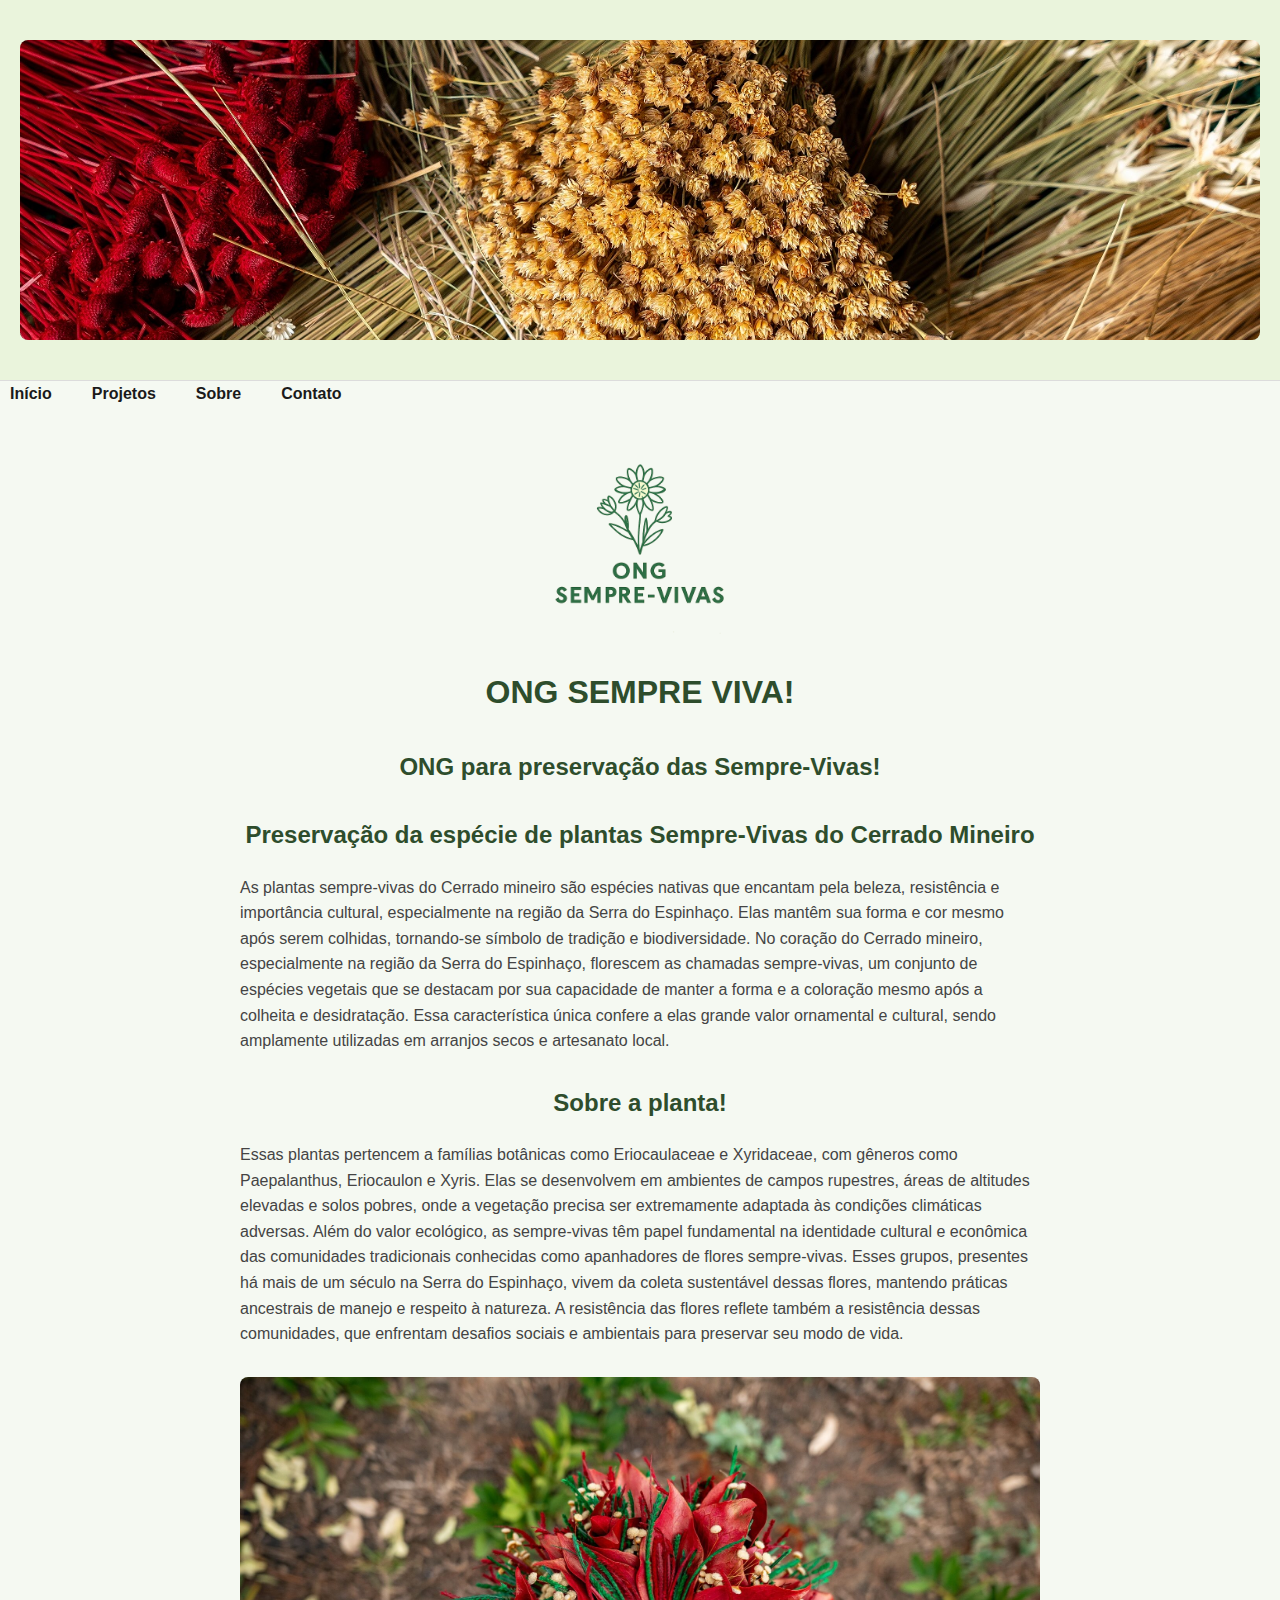
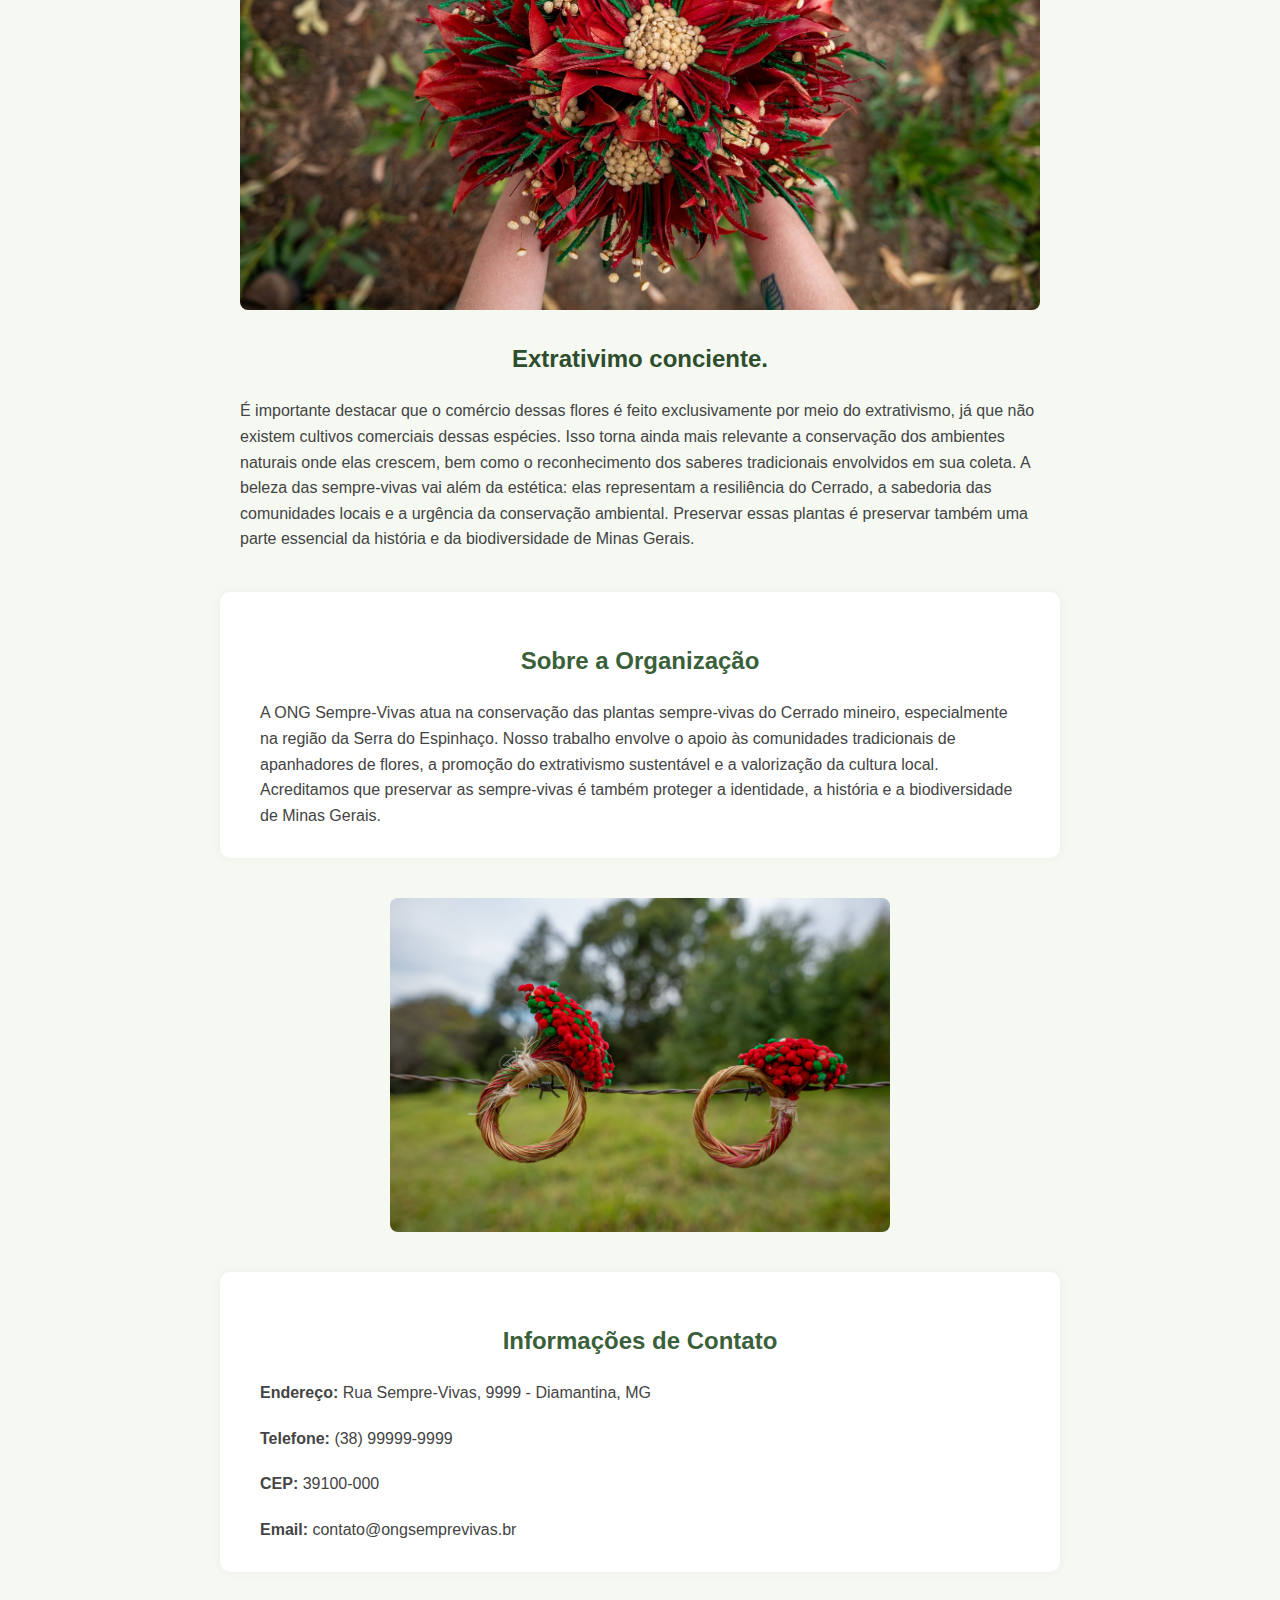
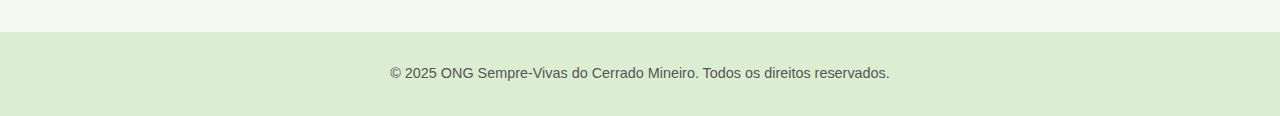
<file: Ong Sempre Viva JS/Index/Index.html>
<!DOCTYPE html>
<html lang="pt">
<head>
    <meta charset="UTF-8">
    <meta name="viewport" content="width=device-width, initial-scale=1.0">
    <title>Ong Sempre-Vivas</title>

    <link rel="stylesheet" href="CSS Index/Index.css">
</head>
<body>
  <script src="Index.js"></script>
    <header>
    <img src="Imagens Index/Imagem de cabeçalho.jpg" alt="Descrição da imagem" width="200">
    
    
  </header>
  <input type="checkbox" id="menu-toggle">
  <label for="menu-toggle" class="menu-icon">
    <span></span>
    <span></span>
    <span></span>
  </label>

  <nav class="menu">
    <ul>
      <li><a href="#">Início</a></li>
      <li><a href="#">Projetos</a></li>
      <li><a href="#">Sobre</a></li>
      <li><a href="#">Contato</a></li>
    </ul>
  </nav>

  <img src="Imagens Index/Logo 01.png" alt="Logo"width="200">
    <h1>ONG SEMPRE VIVA!</h1>
    <h2> ONG para preservação das Sempre-Vivas! </h2>
    <h2>Preservação da espécie de plantas Sempre-Vivas do Cerrado Mineiro</h2>
    <p>As plantas sempre-vivas do Cerrado mineiro são espécies nativas que encantam pela beleza, resistência e importância cultural, especialmente na região da Serra do Espinhaço. Elas mantêm sua forma e cor mesmo após serem colhidas, tornando-se símbolo de tradição e biodiversidade.

No coração do Cerrado mineiro, especialmente na região da Serra do Espinhaço, florescem as chamadas sempre-vivas, um conjunto de espécies vegetais que se destacam por sua capacidade de manter a forma e a coloração mesmo após a colheita e desidratação. Essa característica única confere a elas grande valor ornamental e cultural, sendo amplamente utilizadas em arranjos secos e artesanato local.<p>

<h2>Sobre a planta!</h2>

<p>Essas plantas pertencem a famílias botânicas como Eriocaulaceae e Xyridaceae, com gêneros como Paepalanthus, Eriocaulon e Xyris. Elas se desenvolvem em ambientes de campos rupestres, áreas de altitudes elevadas e solos pobres, onde a vegetação precisa ser extremamente adaptada às condições climáticas adversas.

Além do valor ecológico, as sempre-vivas têm papel fundamental na identidade cultural e econômica das comunidades tradicionais conhecidas como apanhadores de flores sempre-vivas. Esses grupos, presentes há mais de um século na Serra do Espinhaço, vivem da coleta sustentável dessas flores, mantendo práticas ancestrais de manejo e respeito à natureza. A resistência das flores reflete também a resistência dessas comunidades, que enfrentam desafios sociais e ambientais para preservar seu modo de vida. <p>

    <img src="Imagens Index/Arranjo SF.jpg" alt="Descrição da imagem" width="800">


<h2>Extrativimo conciente.</h2>

<p> É importante destacar que o comércio dessas flores é feito exclusivamente por meio do extrativismo, já que não existem cultivos comerciais dessas espécies. Isso torna ainda mais relevante a conservação dos ambientes naturais onde elas crescem, bem como o reconhecimento dos saberes tradicionais envolvidos em sua coleta.

A beleza das sempre-vivas vai além da estética: elas representam a resiliência do Cerrado, a sabedoria das comunidades locais e a urgência da conservação ambiental. Preservar essas plantas é preservar também uma parte essencial da história e da biodiversidade de Minas Gerais.<p>

     <section>
    <h2>Sobre a Organização</h2>
    <p>
      A ONG Sempre-Vivas atua na conservação das plantas sempre-vivas do Cerrado mineiro, especialmente na região da Serra do Espinhaço.
      Nosso trabalho envolve o apoio às comunidades tradicionais de apanhadores de flores, a promoção do extrativismo sustentável e a valorização da cultura local.
      Acreditamos que preservar as sempre-vivas é também proteger a identidade, a história e a biodiversidade de Minas Gerais.
    </p>
  </section>

  <img src="Imagens Index/Decoração SF.jpg" alt="Decoração" width="500">
  

  <section>
    <h2>Informações de Contato</h2>
    <p><strong>Endereço:</strong> Rua Sempre-Vivas, 9999 - Diamantina, MG</p>
    <p><strong>Telefone:</strong> (38) 99999-9999</p>
    <p><strong>CEP:</strong> 39100-000</p>
    <p><strong>Email:</strong> contato@ongsemprevivas.br</p>
   
  </section>

  <footer>
    &copy; 2025 ONG Sempre-Vivas do Cerrado Mineiro. Todos os direitos reservados.
  </footer>
</body>
</html>
</file>
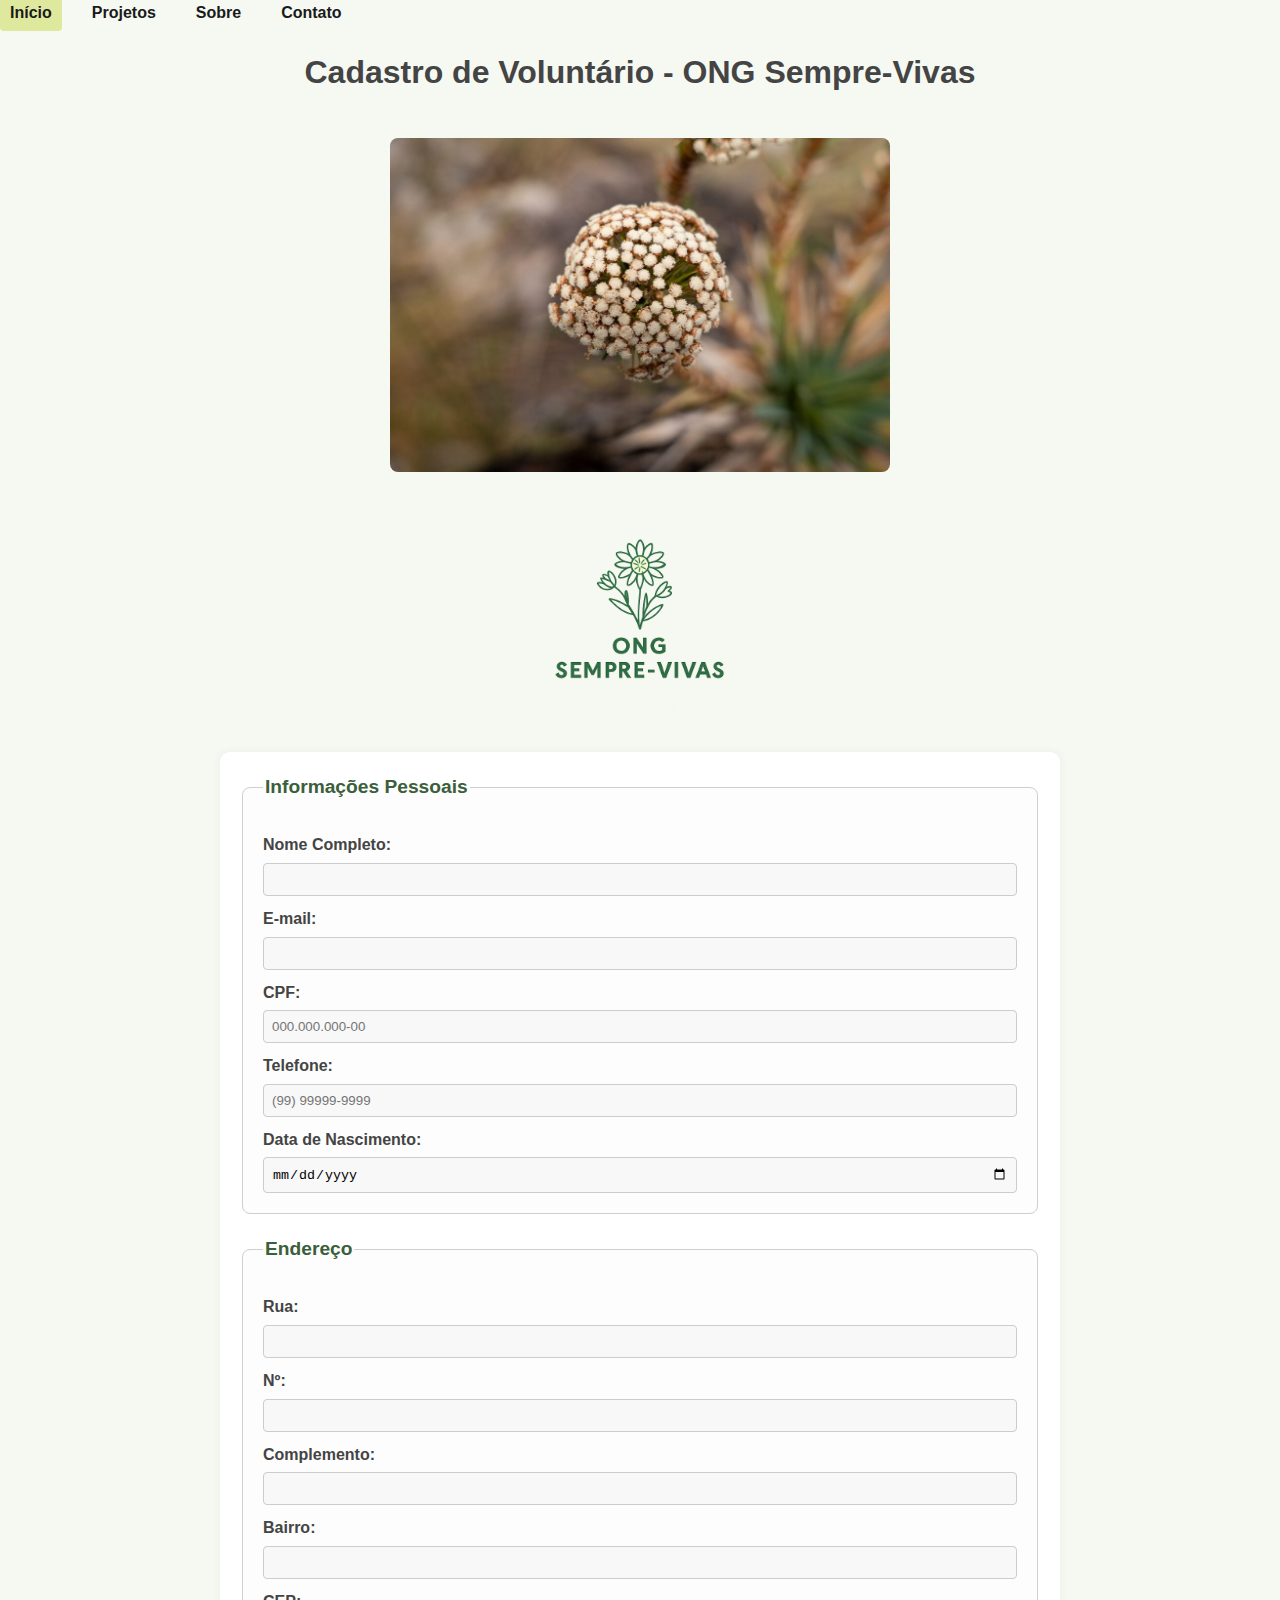
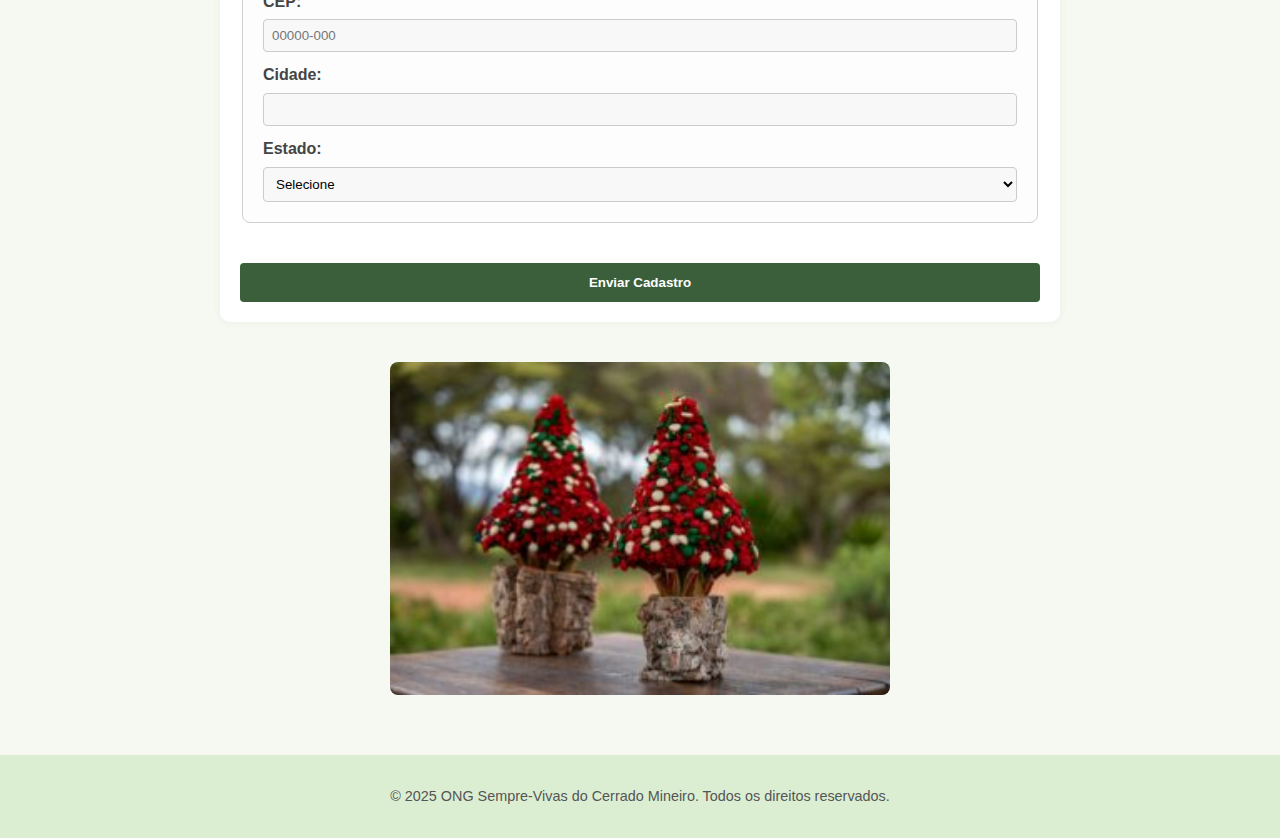
<file: Ong Sempre Viva JS/Cadastro/Cadastro.html>
<!DOCTYPE html>
<html lang="pt-BR">
<head>
  <meta charset="UTF-8">
  <title>Cadastro - ONG Sempre-Vivas</title>
 <link rel="stylesheet" href="CSS/Cadastro.css">
</head>

<body>
  <script src="Cadastro.js"></script>
  
  <!-- Menu Sanduíche -->
<input type="checkbox" id="menu-toggle">
<label for="menu-toggle" class="menu-icon">
  <span></span>
  <span></span>
  <span></span>
</label>

<nav class="menu">
  <ul>
    <li><a href="#">Início</a></li>
    <li><a href="#">Projetos</a></li>
    <li><a href="#">Sobre</a></li>
    <li><a href="#">Contato</a></li>
  </ul>
</nav>

  <h1>Cadastro de Voluntário - ONG Sempre-Vivas</h1>
  <img src="Imagens Cadastro/Campos-de-Flores.jpg" alt="Campo de Flores" width="500">
  <img src="Imagens Cadastro/Logo 01.png" alt="Logo"width="200">

  <form action="#" method="post">
    <fieldset>
      <legend>Informações Pessoais</legend>

      <label for="nome">Nome Completo:</label>
      <input type="text" id="nome" name="nome" required>

      <label for="email">E-mail:</label>
      <input type="email" id="email" name="email" required>

      <label for="cpf">CPF:</label>
      <input type="text" id="cpf" name="cpf" required pattern="\d{3}\.\d{3}\.\d{3}-\d{2}" placeholder="000.000.000-00">

      <label for="telefone">Telefone:</label>
      <input type="tel" id="telefone" name="telefone" required pattern="\(\d{2}\)\s\d{4,5}-\d{4}" placeholder="(99) 99999-9999">

      <label for="nascimento">Data de Nascimento:</label>
      <input type="date" id="nascimento" name="nascimento" required>
    </fieldset>

    <fieldset>
      <legend>Endereço</legend>

      <label for="Rua">Rua:</label>
      <input type="text" id="Rua" name="Rua" required>
      <label for="Nº">Nº:</label>
      <input type="text" id="Nº" name="Nº" required>
      <label for="Complemento">Complemento:</label>
      <input type="text" id="Complemento" name="Complemento" required>

      <label for="Bairro">Bairro:</label>
      <input type="text" id="Bairro" name="Bairro" required>

      <label for="cep">CEP:</label>
      <input type="text" id="cep" name="cep" required pattern="\d{5}-\d{3}" placeholder="00000-000">

      <label for="cidade">Cidade:</label>
      <input type="text" id="cidade" name="cidade" required>

      <label for="estado">Estado:</label>
      <select id="estado" name="estado" required>
        <option value="">Selecione</option>
        <option value="MG">Minas Gerais</option>
        <option value="SP">São Paulo</option>
        <option value="RJ">Rio de Janeiro</option>
        <option value="BA">Bahia</option>
        <option value="ES">Espírito Santo</option>
        <option value="RG">Rio Grande do Sul</option>
        <option value="RN">Rio Grando do Norte</option>
        <option value="RR">Roraima</option>
        <option value="TO">Tocantins</option>
        <option value="MA">Maranhão</option>
        <option value="CE">Ceara</option>
        <option value="AL">Alagoas</option>
        <option value="PE">Pernambuco</option>
        <option value="AP">Amapá</option>
        <option value="PR">Parana</option>
        <option value="SC">Santa Catarina</option>
        <option value="MT">Mato Grosso</option>
        <option value="MS">Mato Grosso do Sul</option>
        <option value="GO">Goias</option>
        <option value="PA">Para</option>
        <option value="PE">Pernambuco</option>
        <option value="PI">Piaui</option>
        <option value="RO">Rondonia</option>
        <option value="PA">Paraiba</option>
        <option value="SE">Sergipe</option>
        <option value="DF">Distrito Federal</option>
        <option value="AC">Acre</option>



        
      </select>
    </fieldset>

    <input type="submit" value="Enviar Cadastro">
   
  </form>

  <img src="Imagens Cadastro/Pinheiro SF.jpg" alt="Pinheiro" width="500">
<footer>
    &copy; 2025 ONG Sempre-Vivas do Cerrado Mineiro. Todos os direitos reservados.
  </footer>
</body>
</html>
</file>
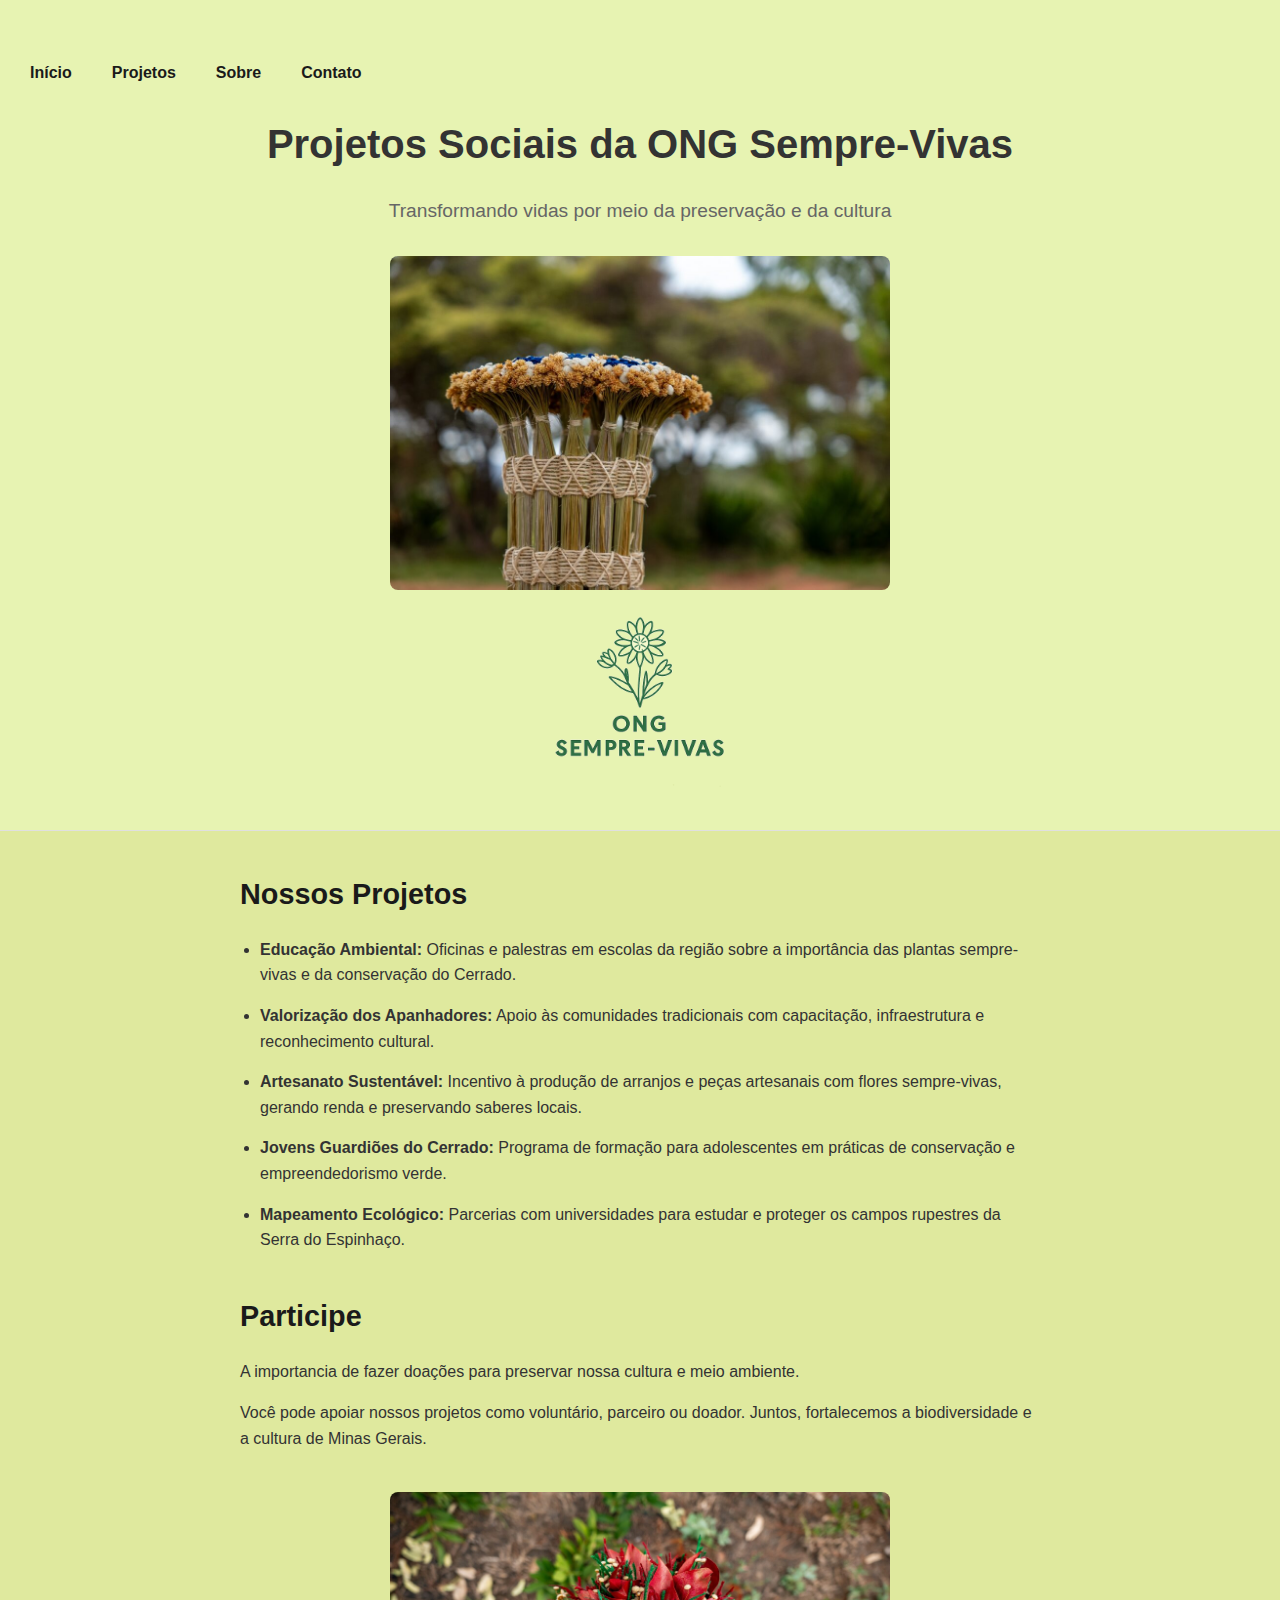
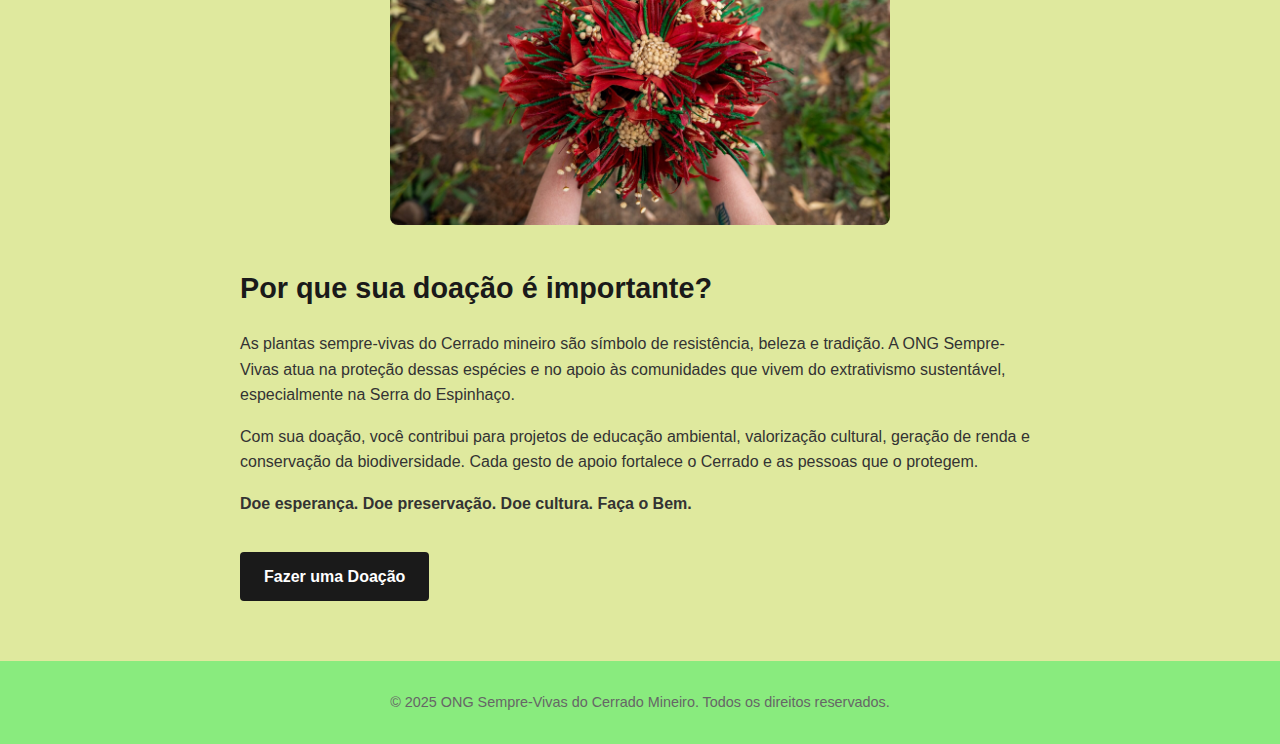
<file: Ong Sempre Viva JS/Projetos/projetos.html>
<!DOCTYPE html>
<html lang="pt">
<head>
    <meta charset="UTF-8">
    <meta name="viewport" content="width=device-width, initial-scale=1.0">
    <title>Projetos sociais</title>

    <link rel="stylesheet" href="CSS Projeto/Projeto.css">
</head>
<body>

  <script src="projetos.js"></script>


<header>
    <input type="checkbox" id="menu-toggle">
  <label for="menu-toggle" class="menu-icon">
    <span></span>
    <span></span>
    <span></span>
  </label>

  <nav class="menu">
    <ul>
      <li><a href="#">Início</a></li>
      <li><a href="#">Projetos</a></li>
      <li><a href="#">Sobre</a></li>
      <li><a href="#">Contato</a></li>
    </ul>
  </nav>
    <h1>Projetos Sociais da ONG Sempre-Vivas</h1>
    <p>Transformando vidas por meio da preservação e da cultura</p>
    <img src="Imagens Projetos/Imagem boque sempre vivas.jpg" alt="Boque Sempre Viva" 
    width="500">
    <img src="Imagens Projetos/Logo 01.png" alt="Logo"width="200">
  </header>

  <section>
    <h2>Nossos Projetos</h2>
    <ul>
      <li><strong>Educação Ambiental:</strong> Oficinas e palestras em escolas da região sobre a importância das plantas sempre-vivas e da conservação do Cerrado.</li>
      <li><strong>Valorização dos Apanhadores:</strong> Apoio às comunidades tradicionais com capacitação, infraestrutura e reconhecimento cultural.</li>
      <li><strong>Artesanato Sustentável:</strong> Incentivo à produção de arranjos e peças artesanais com flores sempre-vivas, gerando renda e preservando saberes locais.</li>
      <li><strong>Jovens Guardiões do Cerrado:</strong> Programa de formação para adolescentes em práticas de conservação e empreendedorismo verde.</li>
      <li><strong>Mapeamento Ecológico:</strong> Parcerias com universidades para estudar e proteger os campos rupestres da Serra do Espinhaço.</li>
    </ul>
  </section>

  <section>
    <h2>Participe</h2>
    <p>A importancia de fazer doações para preservar nossa cultura e meio ambiente. </p>
    <p>Você pode apoiar nossos projetos como voluntário, parceiro ou doador. Juntos, fortalecemos a biodiversidade e a cultura de Minas Gerais.</p>
  </section>

  <img src="Imagens Projetos/Arranjo SF.jpg" alt="Arranjo" width="500">
  <section>
    <h2>Por que sua doação é importante?</h2>
    <p>
      As plantas sempre-vivas do Cerrado mineiro são símbolo de resistência, beleza e tradição. A ONG Sempre-Vivas atua na proteção dessas espécies e no apoio às comunidades que vivem do extrativismo sustentável, especialmente na Serra do Espinhaço.
    </p>
    <p>
      Com sua doação, você contribui para projetos de educação ambiental, valorização cultural, geração de renda e conservação da biodiversidade. Cada gesto de apoio fortalece o Cerrado e as pessoas que o protegem.
    </p>
    <p>
      <strong>Doe esperança. Doe preservação. Doe cultura. Faça o Bem.</strong>
    </p>
    <a href="#" class="botao-doar">Fazer uma Doação</a>
  </section>

  <footer>
    &copy; 2025 ONG Sempre-Vivas do Cerrado Mineiro. Todos os direitos reservados.
  </footer>

</body>
</html>
<script>
document.addEventListener("DOMContentLoaded", () => {
  const botaoDoar = document.querySelector(".botao-doar");

  botaoDoar.addEventListener("click", (e) => {
    e.preventDefault();

    // Verifica se o campo já foi inserido
    if (document.getElementById("dados-doacao")) return;

    // Cria o bloco de informações
    const bloco = document.createElement("div");
    bloco.id = "dados-doacao";
    bloco.style.marginTop = "30px";
    bloco.style.padding = "20px";
    bloco.style.border = "1px solid #ccc";
    bloco.style.borderRadius = "8px";
    bloco.style.backgroundColor = "#f5f5f5";

    bloco.innerHTML = `
      <h3>Dados para Doação</h3>
      <p><strong>Banco:</strong> Banco do Brasil</p>
      <p><strong>Agência:</strong> 1234-5</p>
      <p><strong>Conta Corrente:</strong> 98765-4</p>
      <p><strong>Chave Pix:</strong> <em>contato@ongsemprevivas.br</em></p>
      <p>Você pode fazer sua doação via transferência bancária ou Pix. Agradecemos seu apoio à preservação do Cerrado!</p>
    `;

    // Insere o bloco após o botão
    botaoDoar.parentNode.insertBefore(bloco, botaoDoar.nextSibling);
  });
});
</script>
</file>
<file: Ong Sempre Viva JS/Index/CSS Index/Index.css>
body {
      font-family: 'Helvetica Neue', sans-serif;
      background-color: #f5f9f2; /* verde claro suave */
      color: #444;
      margin: 0;
      padding: 0;
      line-height: 1.6;
    }

    header {
      background-color: #eaf4dc; /* tom de verde pálido */
      text-align: center;
      padding: 40px 20px;
      border-bottom: 1px solid #dcdcdc;
    }

  header img {
  width: 100%;
  max-width: 120%;
  height: 300px; /* altura fixa para controlar o corte */
  object-fit: cover; /* mantém proporção e corta excesso */
  object-position: center; /* foca no centro da imagem */
  border-radius: 8px;
  display: block;
  margin: 0 auto;
  }

    h1, h2 {
      text-align: center;
      color: #2e4d2c;
      margin-top: 30px;
    }

    p {
      max-width: 800px;
      margin: 20px auto;
      padding: 0 20px;
      font-size: 1em;
    }

    section {
      max-width: 800px;
      margin: 40px auto;
      padding: 20px;
      background-color: #ffffff;
      border-radius: 10px;
      box-shadow: 0 0 10px rgba(0,0,0,0.05);
    }

    section h2 {
      color: #3a5f3a;
      margin-bottom: 15px;
    }

    section p {
      margin-bottom: 10px;
    }

    img {
      display: block;
      margin: 30px auto;
      max-width: 100%;
      height: auto;
      border-radius: 8px;
    }

    footer {
      text-align: center;
      padding: 30px 20px;
      background-color: #dbeed2;
      color: #555;
      font-size: 0.9em;
      margin-top: 60px;
    }

    /* Menu sanduíche responsivo */
.menu-icon {
  display: none;
  flex-direction: column;
  cursor: pointer;
  gap: 6px;
  padding: 10px;
}

.menu-icon span {
  width: 25px;
  height: 3px;
  background-color: #333;
  border-radius: 2px;
}

#menu-toggle {
  display: none;
}

nav.menu ul {
  display: flex;
  gap: 20px;
  list-style: none;
  padding: 0;
  margin: 0;
}

nav.menu a {
  text-decoration: none;
  color: #1a1a1a;
  font-weight: bold;
  padding: 10px;
  transition: background-color 0.3s ease;
}

nav.menu a:hover {
  background-color: #dfe99e;
  border-radius: 4px;
}

/* Responsivo */
@media (max-width: 768px) {
  .menu-icon {
    display: flex;
  }

  nav.menu ul {
    display: none;
    flex-direction: column;
    background-color: #e7f3b2;
    position: absolute;
    top: 60px;
    left: 0;
    width: 100%;
    padding: 20px;
    z-index: 1000;
  }

  #menu-toggle:checked + .menu-icon + nav.menu ul {
    display: flex;
  }
}
</file>
<file: Ong Sempre Viva JS/Cadastro/CSS/Cadastro.css>
body {
      font-family: 'Helvetica Neue', sans-serif;
      background-color: #f5f9f2; /* verde claro suave */
      color: #444;
      margin: 0;
      padding: 0;
      line-height: 1.6;
    }

    header {
      background-color: #eaf4dc; /* tom de verde pálido */
      text-align: center;
      padding: 60px 20px 40px;
      border-bottom: 1px solid #dcdcdc;
    }
      

    header h1 {
      font-size: 2.5em;
      margin-bottom: 10px;
      color: #2e4d2c;
      text-align: center;
      
    }
      h1 {
      text-align: center;
    }

    header p {
      font-size: 1.2em;
      color: #666;
      margin-bottom: 30px;
    }

    header img {
      max-width: 100%;
      height: auto;
      border-radius: 8px;
    }

    form {
      max-width: 800px;
      margin: 40px auto;
      padding: 20px;
      background-color: #ffffff;
      border-radius: 10px;
      box-shadow: 0 0 10px rgba(0,0,0,0.05);
    }

    fieldset {
      border: 1px solid #cfcfcf;
      padding: 20px;
      margin-bottom: 20px;
      border-radius: 8px;
      background-color: #fdfdfd;
    }

    legend {
      font-weight: bold;
      font-size: 1.2em;
      color: #3a5f3a;
    }

    label {
      display: block;
      margin-top: 10px;
      font-weight: bold;
    }

    input, select {
      width: 100%;
      padding: 8px;
      margin-top: 5px;
      border: 1px solid #ccc;
      border-radius: 4px;
      box-sizing: border-box;
      background-color: #f8f8f8;
    }

    input[type="submit"] {
      background-color: #3a5f3a;
      color: #fff;
      padding: 12px 24px;
      border: none;
      border-radius: 4px;
      font-weight: bold;
      cursor: pointer;
      margin-top: 20px;
    }

    input[type="submit"]:hover {
      background-color: #2e4d2c;
    }

    img {
      display: block;
      margin: 40px auto;
      max-width: 100%;
      height: auto;
      border-radius: 8px;
    }

    footer {
      text-align: center;
      padding: 30px 20px;
      background-color: #dbeed2; /* verde suave */
      color: #555;
      font-size: 0.9em;
      margin-top: 60px;
    }
  /* Menu sanduíche responsivo */
.menu-icon {
  display: none;
  flex-direction: column;
  cursor: pointer;
  gap: 6px;
  padding: 10px;
  margin: 10px;
}

.menu-icon span {
  width: 25px;
  height: 3px;
  background-color: #333;
  border-radius: 2px;
}

#menu-toggle {
  display: none;
}

nav.menu ul {
  display: flex;
  gap: 20px;
  list-style: none;
  padding: 0;
  margin: 0;
}

nav.menu a {
  text-decoration: none;
  color: #1a1a1a;
  font-weight: bold;
  padding: 10px;
  transition: background-color 0.3s ease;
}

nav.menu a:hover {
  background-color: #dfe99e;
  border-radius: 4px;
}


/* Responsivo */
@media (max-width: 768px) {
  .menu-icon {
    display: flex;
  }

  nav.menu ul {
    display: none;
    flex-direction: column;
    background-color: #e7f3b2;
    position: absolute;
    top: 60px;
    left: 0;
    width: 100%;
    padding: 20px;
    z-index: 1000;
  }

  #menu-toggle:checked + .menu-icon + nav.menu ul {
    display: flex;
  }
}
</file>
<file: Ong Sempre Viva JS/Projetos/CSS Projeto/Projeto.css>
body {
      font-family: 'Helvetica Neue', sans-serif;
      background-color: #dfe99e;
      color: #333;
      margin: 0;
      padding: 0;
      line-height: 1.6;
    }

    header {
      background-color: #e7f3b2;
      text-align: center;
      padding: 60px 20px 40px;
      border-bottom: 1px solid #e0e0e0;
    }

    header h1 {
      font-size: 2.5em;
      margin-bottom: 10px;
    }

    header p {
      font-size: 1.2em;
      color: #666;
      margin-bottom: 30px;
    }

    header img {
      max-width: 100%;
      height: auto;
      border-radius: 8px;
    }

    section {
      max-width: 800px;
      margin: 40px auto;
      padding: 0 20px;
    }

    section h2 {
      font-size: 1.8em;
      color: #1a1a1a;
      margin-bottom: 20px;
    }

    section ul {
      padding-left: 20px;
    }

    section li {
      margin-bottom: 15px;
    }

    section p {
      margin-bottom: 15px;
    }

    .botao-doar {
      display: inline-block;
      background-color: #1a1a1a;
      color: #fff;
      padding: 12px 24px;
      text-decoration: none;
      border-radius: 4px;
      font-weight: bold;
      margin-top: 20px;
    }

    .botao-doar:hover {
      background-color: #444;
    }

    img {
      display: block;
      margin: 0 auto;
      max-width: 100%;
      height: auto;
      border-radius: 8px;
    }

    footer {
      text-align: center;
      padding: 30px 20px;
      background-color: #89eb7e;
      color: #666666;
      font-size: 0.9em;
      margin-top: 60px;
    }
    /* Menu sanduíche */
.menu-icon {
  display: none;
  flex-direction: column;
  cursor: pointer;
  gap: 6px;
  padding: 10px;
}

.menu-icon span {
  width: 25px;
  height: 3px;
  background-color: #333;
  border-radius: 2px;
}

#menu-toggle {
  display: none;
}

nav.menu ul {
  display: flex;
  gap: 20px;
  list-style: none;
  padding: 0;
  margin: 0;
}

nav.menu a {
  text-decoration: none;
  color: #1a1a1a;
  font-weight: bold;
  padding: 10px;
}

@media (max-width: 768px) {
  .menu-icon {
    display: flex;
  }

  nav.menu ul {
    display: none;
    flex-direction: column;
    background-color: #e7f3b2;
    position: absolute;
    top: 60px;
    left: 0;
    width: 100%;
    padding: 20px;
  }

  #menu-toggle:checked + .menu-icon + nav.menu ul {
    display: flex;
  }
}
</file>
